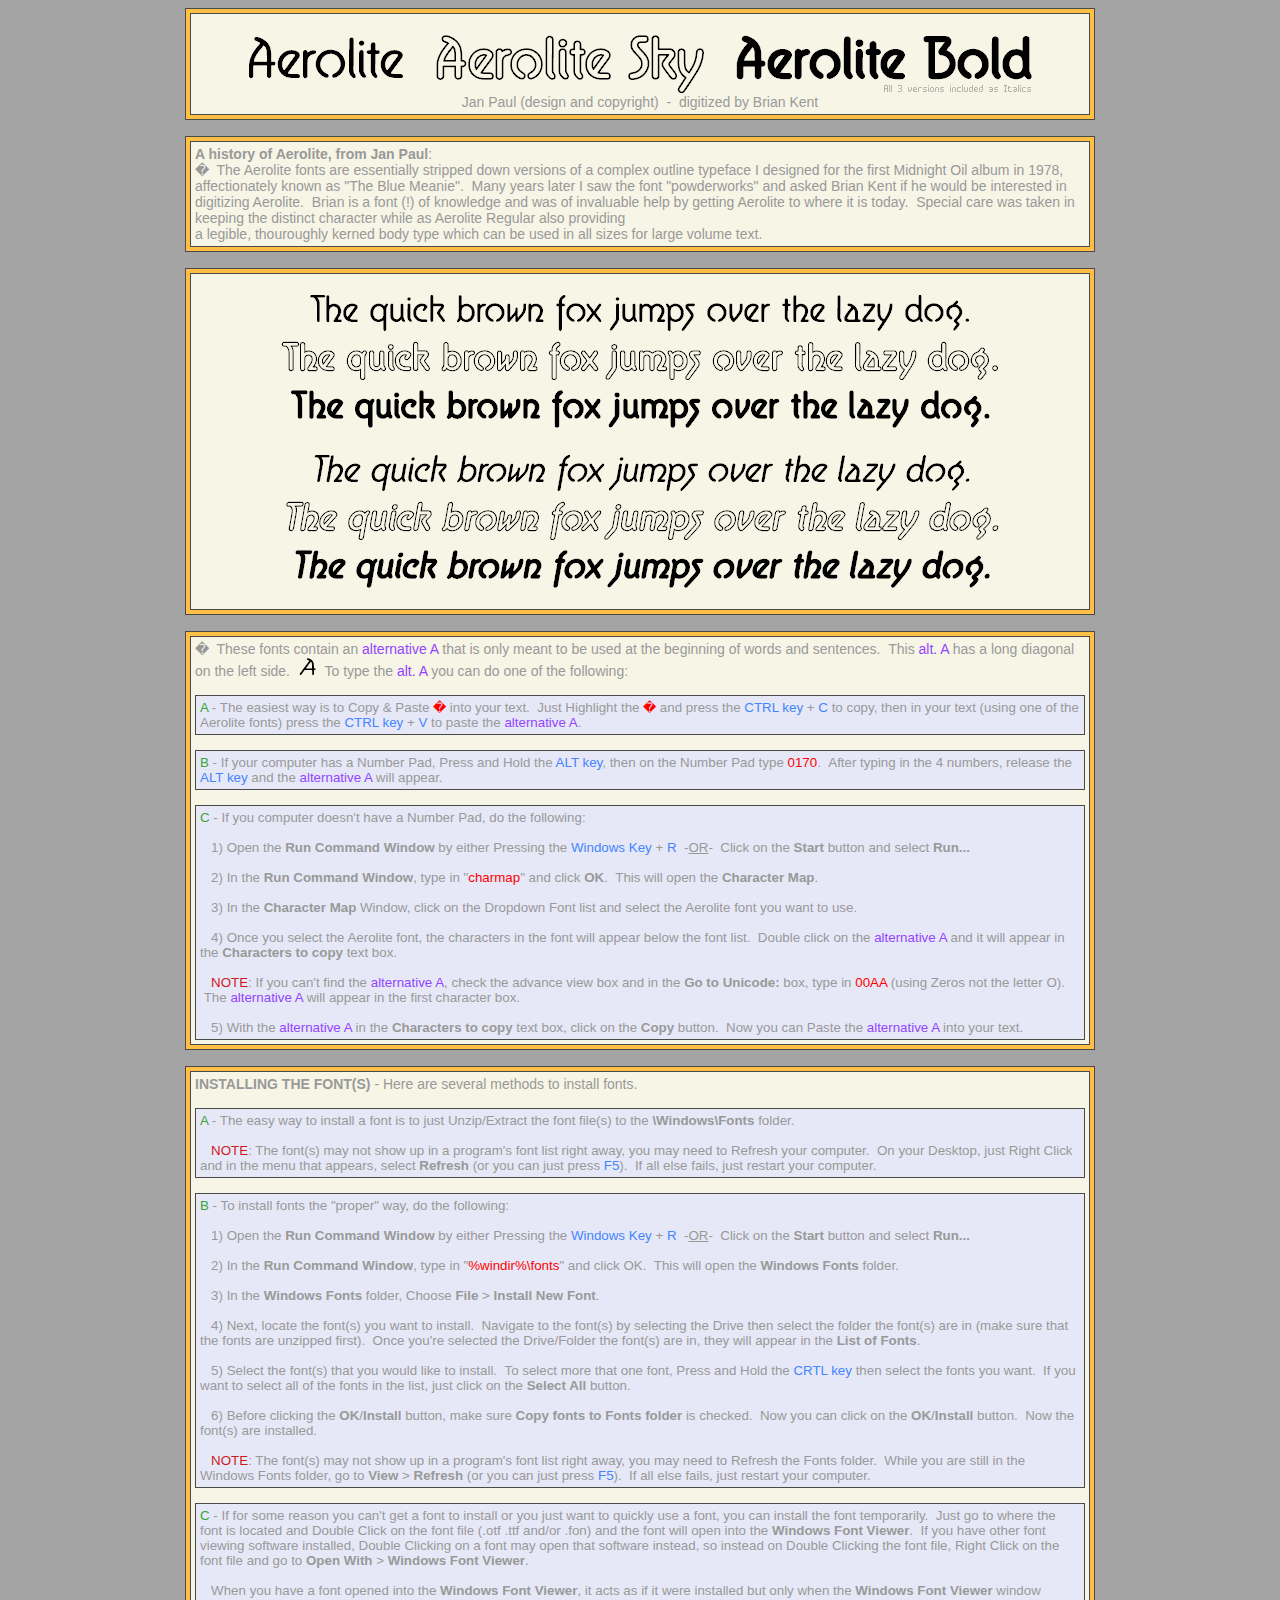
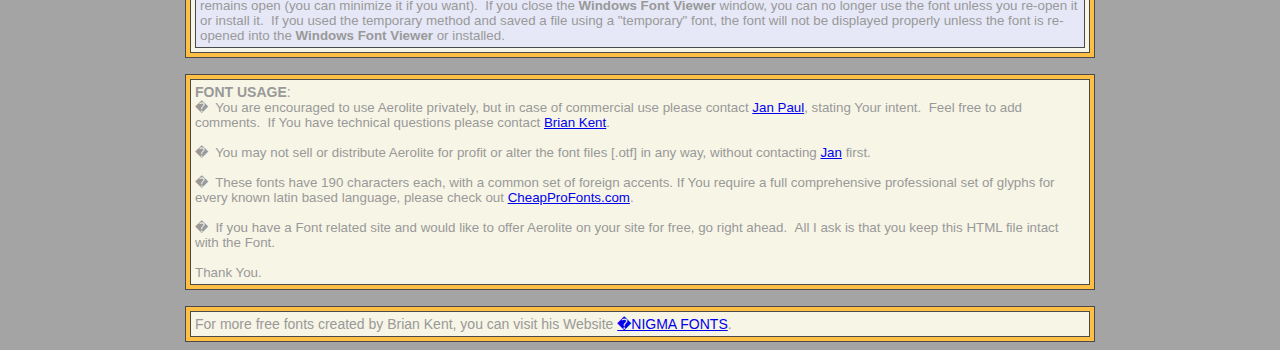
<file: tet /projetonovo3/font-awesome/fonts/aerolite (2)/Aerolite - Read Me.html>
<html>
<body style="background-color:#A4A4A4; color:#999999; font-family: Verdana, Arial, Helvetica, Sans-Serif; font-size:14px;">


<center>

<div style="border: 1px solid rgb(74, 74, 74); padding: 4px; background-color: rgb(255, 190, 68); width: 900px;">
<div style="border: 1px solid rgb(74, 74, 74); padding: 4px; background-color: rgb(247, 245, 230);">
<BR>

<font style="font-size:24pt;">
<div style="border: 0px solid rgb(247, 245, 230); padding: 0px;">
<img SRC="AeroliteTitle.png" height=60 width=785 border=0 alt="Aerolite">
</div>
</font>
<div style="border: 0px solid rgb(247, 245, 230); padding: 0px;">
Jan Paul (design and copyright) &nbsp;-&nbsp; digitized by Brian Kent
</div>

</div>
</div>

<BR>

<div style="border: 1px solid rgb(74, 74, 74); padding: 4px; background-color: rgb(255, 190, 68); width: 900px;">
<div style="border: 1px solid rgb(74, 74, 74); padding: 4px; background-color: rgb(247, 245, 230);" align="left">
<B>A history of Aerolite, from Jan Paul</B>:<BR>
�&nbsp; The Aerolite fonts are essentially stripped down versions of a complex outline typeface I designed for the first Midnight Oil album in 1978, affectionately known as "The Blue Meanie". &nbsp;Many years later I saw the font "powderworks" and asked Brian Kent if he would be interested in digitizing Aerolite. &nbsp;Brian is a font (!) of knowledge and was of invaluable help by getting Aerolite to where it is today. &nbsp;Special care was taken in keeping the distinct character while as Aerolite Regular also providing<BR> a legible, thouroughly kerned body type which can be used in all sizes for large volume text.
</div>
</div>

<BR>

<div style="border: 1px solid rgb(74, 74, 74); padding: 4px; background-color: rgb(255, 190, 68); width: 900px;">
<div style="border: 1px solid rgb(74, 74, 74); padding: 4px; background-color: rgb(247, 245, 230);" align="left">
<BR>
<center>
<img SRC="AerolitePangram.png" height=295 width=720 border=0 alt="Aerolite Pangram">
</center>
<BR>
</div>
</div>

<BR>

<div style="border: 1px solid rgb(74, 74, 74); padding: 4px; background-color: rgb(255, 190, 68); width: 900px;">
<div style="border: 1px solid rgb(74, 74, 74); padding: 4px; background-color: rgb(247, 245, 230);" align="left">
�&nbsp; These fonts contain an <font style="color:#9344FF;">alternative A</font> that is only meant to be used at the beginning of words and sentences. &nbsp;This <font style="color:#9344FF;">alt. A</font> has a long diagonal on the left side. &nbsp;<img SRC="altA.png" height=19 width=19 border=0 alt="alt. A"> &nbsp;To type the <font style="color:#9344FF;">alt. A</font> you can do one of the following:<BR><BR>

<font style="font-size:10pt;">

<div style="border: 1px solid rgb(74, 74, 74); padding: 4px; background-color: rgb(230, 232, 247);" align="left">
<font style="color:#37A537;">A</font> - The easiest way is to Copy & Paste <font style="color:#FF0000;">�</font> into your text. &nbsp;Just Highlight the <font style="color:#FF0000;">�</font> and press the <font style="color:#4485FF;">CTRL key</font> + <font style="color:#4485FF;">C</font> to copy, then in your text (using one of the Aerolite fonts) press the <font style="color:#4485FF;">CTRL key</font> + <font style="color:#4485FF;">V</font> to paste the <font style="color:#9344FF;">alternative A</font>. &nbsp;
</div>

<BR>

<div style="border: 1px solid rgb(74, 74, 74); padding: 4px; background-color: rgb(230, 232, 247);" align="left">
<font style="color:#37A537;">B</font> - If your computer has a Number Pad, Press and Hold the <font style="color:#4485FF;">ALT key</font>, then on the Number Pad type <font style="color:#FF0000;">0170</font>. &nbsp;After typing in the 4 numbers, release the <font style="color:#4485FF;">ALT key</font> and the <font style="color:#9344FF;">alternative A</font> will appear.
</div>

<BR>

<div style="border: 1px solid rgb(74, 74, 74); padding: 4px; background-color: rgb(230, 232, 247);" align="left">
<font style="color:#37A537;">C</font> - If you computer doesn't have a Number Pad, do the following:<BR><BR>
&nbsp; &nbsp;1) Open the <B>Run Command Window</B> by either Pressing the <font style="color:#4485FF;">Windows Key</font> + <font style="color:#4485FF;">R</font> &nbsp;-<u>OR</u>-&nbsp; Click on the <B>Start</B> button and select <B>Run...</B><BR><BR>
&nbsp; &nbsp;2) In the <B>Run Command Window</B>, type in "<font style="color:#FF0000;">charmap</font>" and click <B>OK</B>. &nbsp;This will open the <B>Character Map</B>.<BR><BR>
&nbsp; &nbsp;3) In the <B>Character Map</B> Window, click on the Dropdown Font list and select the Aerolite font you want to use.<BR><BR>
&nbsp; &nbsp;4) Once you select the Aerolite font, the characters in the font will appear below the font list. &nbsp;Double click on the <font style="color:#9344FF;">alternative A</font> and it will appear in the <B>Characters to copy</B> text box.<BR><BR>
&nbsp; &nbsp;<font style="color:#CE1A1A;">NOTE</font>: If you can't find the <font style="color:#9344FF;">alternative A</font>, check the advance view box and in the <B>Go to Unicode:</B> box, type in <font style="color:#FF0000;">00AA</font> (using Zeros not the letter O). &nbsp;The <font style="color:#9344FF;">alternative A</font> will appear in the first character box.<BR><BR>
&nbsp; &nbsp;5) With the <font style="color:#9344FF;">alternative A</font> in the <B>Characters to copy</B> text box, click on the <B>Copy</B> button. &nbsp;Now you can Paste the <font style="color:#9344FF;">alternative A</font> into your text.
</div>

</font>

</div>
</div>

<BR>

<div style="border: 1px solid rgb(74, 74, 74); padding: 4px; background-color: rgb(255, 190, 68); width: 900px;">
<div style="border: 1px solid rgb(74, 74, 74); padding: 4px; background-color: rgb(247, 245, 230);" align="left">
<B>INSTALLING THE FONT(S)</B> - Here are several methods to install fonts.<BR><BR>
<font style="font-size:10pt;">

<div style="border: 1px solid rgb(74, 74, 74); padding: 4px; background-color: rgb(230, 232, 247);" align="left">
<font style="color:#37A537;">A</font> - The easy way to install a font is to just Unzip/Extract the font file(s) to the <B>\Windows\Fonts</B> folder.<BR><BR>
&nbsp; &nbsp;<font style="color:#CE1A1A;">NOTE</font>: The font(s) may not show up in a program's font list right away, you may need to Refresh your computer. &nbsp;On your Desktop, just Right Click and in the menu that appears, select <B>Refresh</B> (or you can just press <font style="color:#4485FF;">F5</font>). &nbsp;If all else fails, just restart your computer.
</div>

<BR>

<div style="border: 1px solid rgb(74, 74, 74); padding: 4px; background-color: rgb(230, 232, 247);" align="left">
<font style="color:#37A537;">B</font> - To install fonts the "proper" way, do the following:<BR><BR>
&nbsp; &nbsp;1) Open the <B>Run Command Window</B> by either Pressing the <font style="color:#4485FF;">Windows Key</font> + <font style="color:#4485FF;">R</font> &nbsp;-<u>OR</u>-&nbsp; Click on the <B>Start</B> button and select <B>Run...</B><BR><BR>
&nbsp; &nbsp;2) In the <B>Run Command Window</B>, type in "<font style="color:#FF0000;">%windir%\fonts</font>" and click OK. &nbsp;This will open the <B>Windows Fonts</B> folder.<BR><BR>
&nbsp; &nbsp;3) In the <B>Windows Fonts</B> folder, Choose <B>File</B> > <B>Install New Font</B>.<BR><BR>
&nbsp; &nbsp;4) Next, locate the font(s) you want to install. &nbsp;Navigate to the font(s) by selecting the Drive then select the folder the font(s) are in (make sure that the fonts are unzipped first). &nbsp;Once you're selected the Drive/Folder the font(s) are in, they will appear in the <B>List of Fonts</B>.<BR><BR>
&nbsp; &nbsp;5) Select the font(s) that you would like to install. &nbsp;To select more that one font, Press and Hold the <font style="color:#4485FF;">CRTL key</font> then select the fonts you want. &nbsp;If you want to select all of the fonts in the list, just click on the <B>Select All</B> button.<BR><BR>
&nbsp; &nbsp;6) Before clicking the <B>OK</B>/<B>Install</B> button, make sure <B>Copy fonts to Fonts folder</B> is checked. &nbsp;Now you can click on the <B>OK</B>/<B>Install</B> button. &nbsp;Now the font(s) are installed.<BR><BR>
&nbsp; &nbsp;<font style="color:#CE1A1A;">NOTE</font>: The font(s) may not show up in a program's font list right away, you may need to Refresh the Fonts folder. &nbsp;While you are still in the Windows Fonts folder, go to <B>View</B> > <B>Refresh</B> (or you can just press <font style="color:#4485FF;">F5</font>). &nbsp;If all else fails, just restart your computer.
</div>

<BR>

<div style="border: 1px solid rgb(74, 74, 74); padding: 4px; background-color: rgb(230, 232, 247);" align="left">
<font style="color:#37A537;">C</font> - If for some reason you can't get a font to install or you just want to quickly use a font, you can install the font temporarily. &nbsp;Just go to where the font is located and Double Click on the font file (.otf .ttf and/or .fon) and the font will open into the <B>Windows Font Viewer</B>. &nbsp;If you have other font viewing software installed, Double Clicking on a font may open that software instead, so instead on Double Clicking the font file, Right Click on the font file and go to <B>Open With</B> > <B>Windows Font Viewer</B>.<BR><BR>
&nbsp; &nbsp;When you have a font opened into the <B>Windows Font Viewer</B>, it acts as if it were installed but only when the <B>Windows Font Viewer</B> window remains open (you can minimize it if you want). &nbsp;If you close the <B>Windows Font Viewer</B> window, you can no longer use the font unless you re-open it or install it. &nbsp;If you used the temporary method and saved a file using a "temporary" font, the font will not be displayed properly unless the font is re-opened into the <B>Windows Font Viewer</B> or installed.
</div>

</font>
</div>
</div>

<BR>

<div style="border: 1px solid rgb(74, 74, 74); padding: 4px; background-color: rgb(255, 190, 68); width: 900px;">
<div style="border: 1px solid rgb(74, 74, 74); padding: 4px; background-color: rgb(247, 245, 230);" align="left">
<B>FONT USAGE</B>:<BR>
<font style="font-size:10pt;">
�&nbsp; You are encouraged to use Aerolite privately, but in case of commercial use please contact <A HREF="mailto:graphique&#64gmail&#46com">Jan Paul</A>, stating Your intent. &nbsp;Feel free to add comments. &nbsp;If You have technical questions please contact <A HREF="mailto:aefonts&#64gmail&#46com">Brian Kent</A>.<BR><BR>
�&nbsp; You may not sell or distribute Aerolite for profit or alter the font files [.otf] in any way, without contacting <A HREF="mailto:graphique&#64gmail&#46com">Jan</A> first.<BR><BR>
�&nbsp; These fonts have 190 characters each, with a common set of foreign accents. If You require a full comprehensive professional set of glyphs for every known latin based language, please check out <a href="http://cheapprofonts.com/">CheapProFonts.com</a>.<BR><BR>
�&nbsp; If you have a Font related site and would like to offer Aerolite on your site for free, go right ahead. &nbsp;All I ask is that you keep this HTML file intact with the Font.<BR><BR>
Thank You.</font>
</div>
</div>

<BR>

<div style="border: 1px solid rgb(74, 74, 74); padding: 4px; background-color: rgb(255, 190, 68); width: 900px;">
<div style="border: 1px solid rgb(74, 74, 74); padding: 4px; background-color: rgb(247, 245, 230);" align="left">
For more free fonts created by Brian Kent, you can visit his Website <a href="http://www.aenigmafonts.com/">�NIGMA FONTS</a>.
</div>
</div>

</center>

</body>
</html>
</file>
